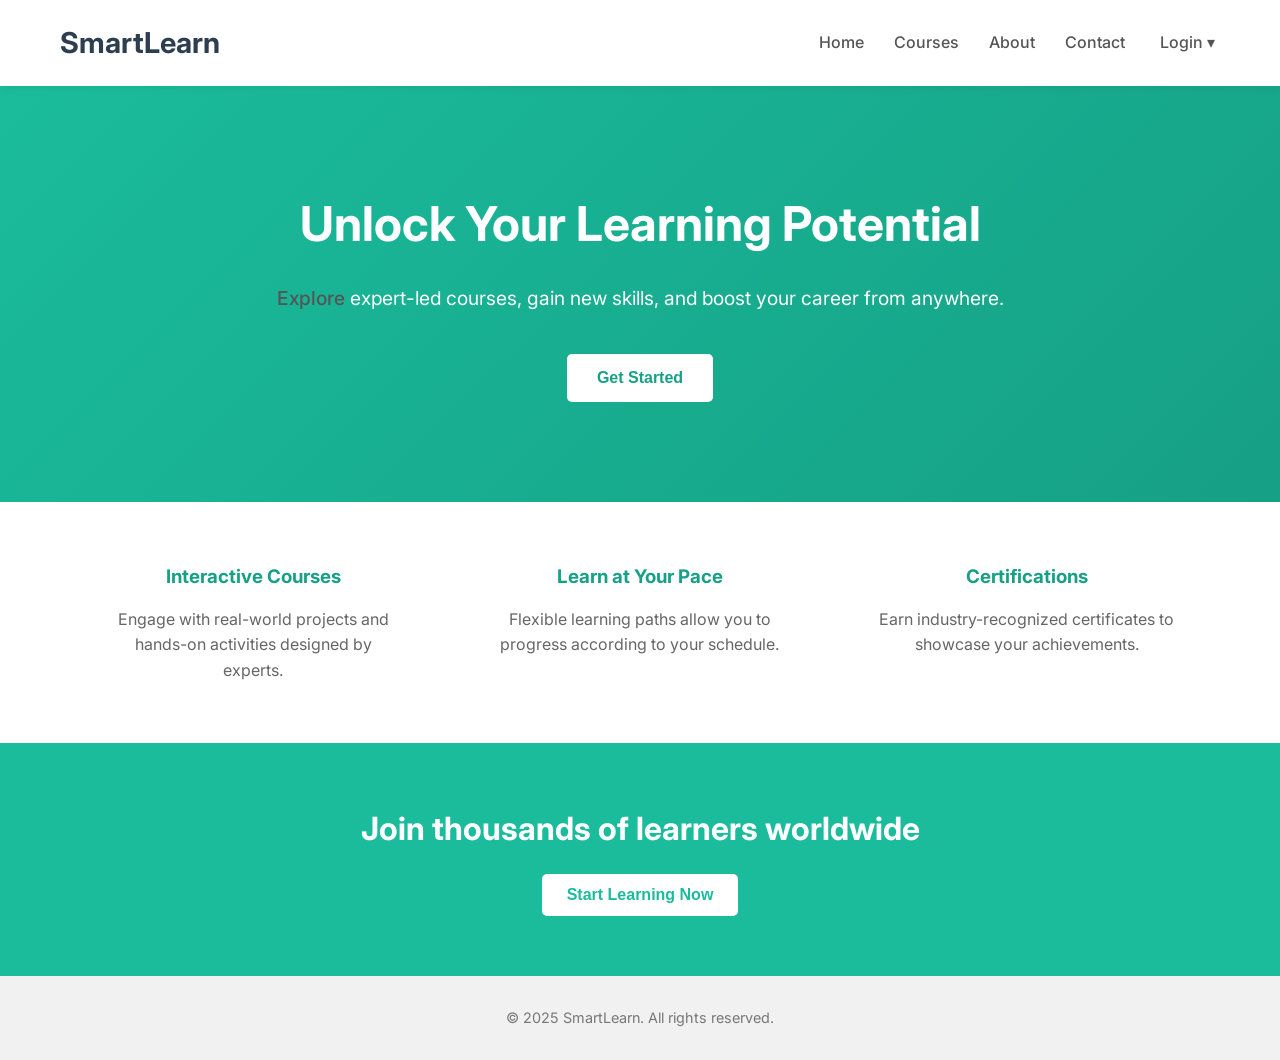
<file: index.html>
<!DOCTYPE html>
<html lang="en">
<head>
  <meta charset="UTF-8" />
  <meta name="viewport" content="width=device-width, initial-scale=1.0"/>
  <title>SmartLearn - eLearning Platform</title>
  <link href="https://fonts.googleapis.com/css2?family=Inter:wght@400;600;700&display=swap" rel="stylesheet">
  <style>
    * {
      margin: 0;
      padding: 0;
      box-sizing: border-box;
    }

    body {
      font-family: 'Inter', sans-serif;
      background-color: #f9f9fb;
      color: #333;
      line-height: 1.6;
    }

    header {
      background: #fff;
      padding: 20px 60px;
      box-shadow: 0 2px 10px rgba(0,0,0,0.05);
      display: flex;
      justify-content: space-between;
      align-items: center;
      position: relative;
    }

    .nv{
        text-decoration: none;
        color: #555;
        font-weight: 500;
        transition: color 0.3s;
      }

    .logo {
      font-size: 1.8rem;
      font-weight: 700;
      color: #2c3e50;
    }

    nav {
      display: flex;
      align-items: center;
      gap: 30px;
      position: relative;
    }

    nav a {
      text-decoration: none;
      color: #555;
      font-weight: 500;
      transition: color 0.3s;
    }

    nav a:hover {
      color: #1abc9c;
    }

    .dropdown {
      position: relative;
      cursor: pointer;
    }

    .dropdown-toggle {
      color: #555;
      font-weight: 500;
      text-decoration: none;
      padding: 5px;
    }

    .dropdown-menu {
      position: absolute;
      top: 20px;
      right: 0;
      background-color: #fff;
      border: 1px solid #ddd;
      border-radius: 5px;
      box-shadow: 0 5px 15px rgba(0,0,0,0.1);
      width: 150px;
      display: none;
      z-index: 1000;
    }

    .dropdown-menu a {
      display: block;
      padding: 10px 15px;
      text-decoration: none;
      color: #333;
      transition: background 0.2s;
    }

    .dropdown-menu a:hover {
      background-color: #f0f0f0;
    }

    .dropdown:hover .dropdown-menu {
      display: block;
    }

    .hero {
      padding: 100px 60px;
      background: linear-gradient(135deg, #1abc9c 0%, #16a085 100%);
      color: #fff;
      text-align: center;
    }

    .hero h1 {
      font-size: 3rem;
      margin-bottom: 20px;
    }

    .hero p {
      font-size: 1.2rem;
      margin-bottom: 40px;
    }

    .hero button {
      padding: 15px 30px;
      font-size: 1rem;
      background-color: #fff;
      color: #16a085;
      border: none;
      border-radius: 5px;
      cursor: pointer;
      font-weight: 600;
      transition: background 0.3s;
    }

    .hero button:hover {
      background-color: #ecf0f1;
    }

    .features {
      display: flex;
      justify-content: space-around;
      padding: 60px;
      background-color: #fff;
    }

    .feature {
      max-width: 300px;
      text-align: center;
    }

    .feature h3 {
      margin-bottom: 15px;
      color: #16a085;
    }

    .feature p {
      color: #666;
    }

    .cta {
      background-color: #1abc9c;
      color: white;
      text-align: center;
      padding: 60px;
    }

    .cta h2 {
      margin-bottom: 20px;
      font-size: 2rem;
    }

    .cta button {
      padding: 12px 25px;
      font-size: 1rem;
      background-color: #fff;
      color: #1abc9c;
      border: none;
      border-radius: 5px;
      cursor: pointer;
      font-weight: 600;
      transition: background 0.3s;
    }

    .cta button:hover {
      background-color: #ecf0f1;
    }

    footer {
      text-align: center;
      padding: 30px;
      background-color: #f1f1f1;
      font-size: 0.9rem;
      color: #777;
    }

    @media (max-width: 768px) {
      header {
        flex-direction: column;
        align-items: flex-start;
      }

      .features {
        flex-direction: column;
        align-items: center;
      }

      .feature {
        margin-bottom: 30px;
      }

      nav {
        flex-direction: column;
        gap: 10px;
        width: 100%;
      }

      .dropdown-menu {
        left: 0;
        right: auto;
      }
    }
  </style>
</head>
<body>

  <header>
    <div class="logo">SmartLearn</div>
    <nav>
      <a href="#">Home</a>
      <a href="#">Courses</a>
      <a href="#">About</a>
      <a href="#">Contact</a>
      <div class="dropdown">
        <span class="dropdown-toggle">Login ▾</span>
        <div class="dropdown-menu">
          <a href="./login.php">Student</a>
          <a href="./lecture_log.php">Lecturer</a>
          <a href="./staff_log.php">Admin</a>
        </div>
      </div>
    </nav>
  </header>

  <section class="hero">
    <h1>Unlock Your Learning Potential</h1>
    <p><a class="nv" href="./reg_staff.php">Explore</a> expert-led courses, gain new skills, and boost your career from anywhere.</p>
    <button>Get Started</button>
    
  </section>

  <section class="features">
    <div class="feature">
      <h3>Interactive Courses</h3>
      <p>Engage with real-world projects and hands-on activities designed by experts.</p>
    </div>
    <div class="feature">
      <h3>Learn at Your Pace</h3>
      <p>Flexible learning paths allow you to progress according to your schedule.</p>
    </div>
    <div class="feature">
      <h3>Certifications</h3>
      <p>Earn industry-recognized certificates to showcase your achievements.</p>
    </div>
  </section>

  <section class="cta">
    <h2>Join thousands of learners worldwide</h2>
    <button>Start Learning Now</button>
  </section>

  <footer>
    © 2025 SmartLearn. All rights reserved.
  </footer>

</body>
</html>
</file>
